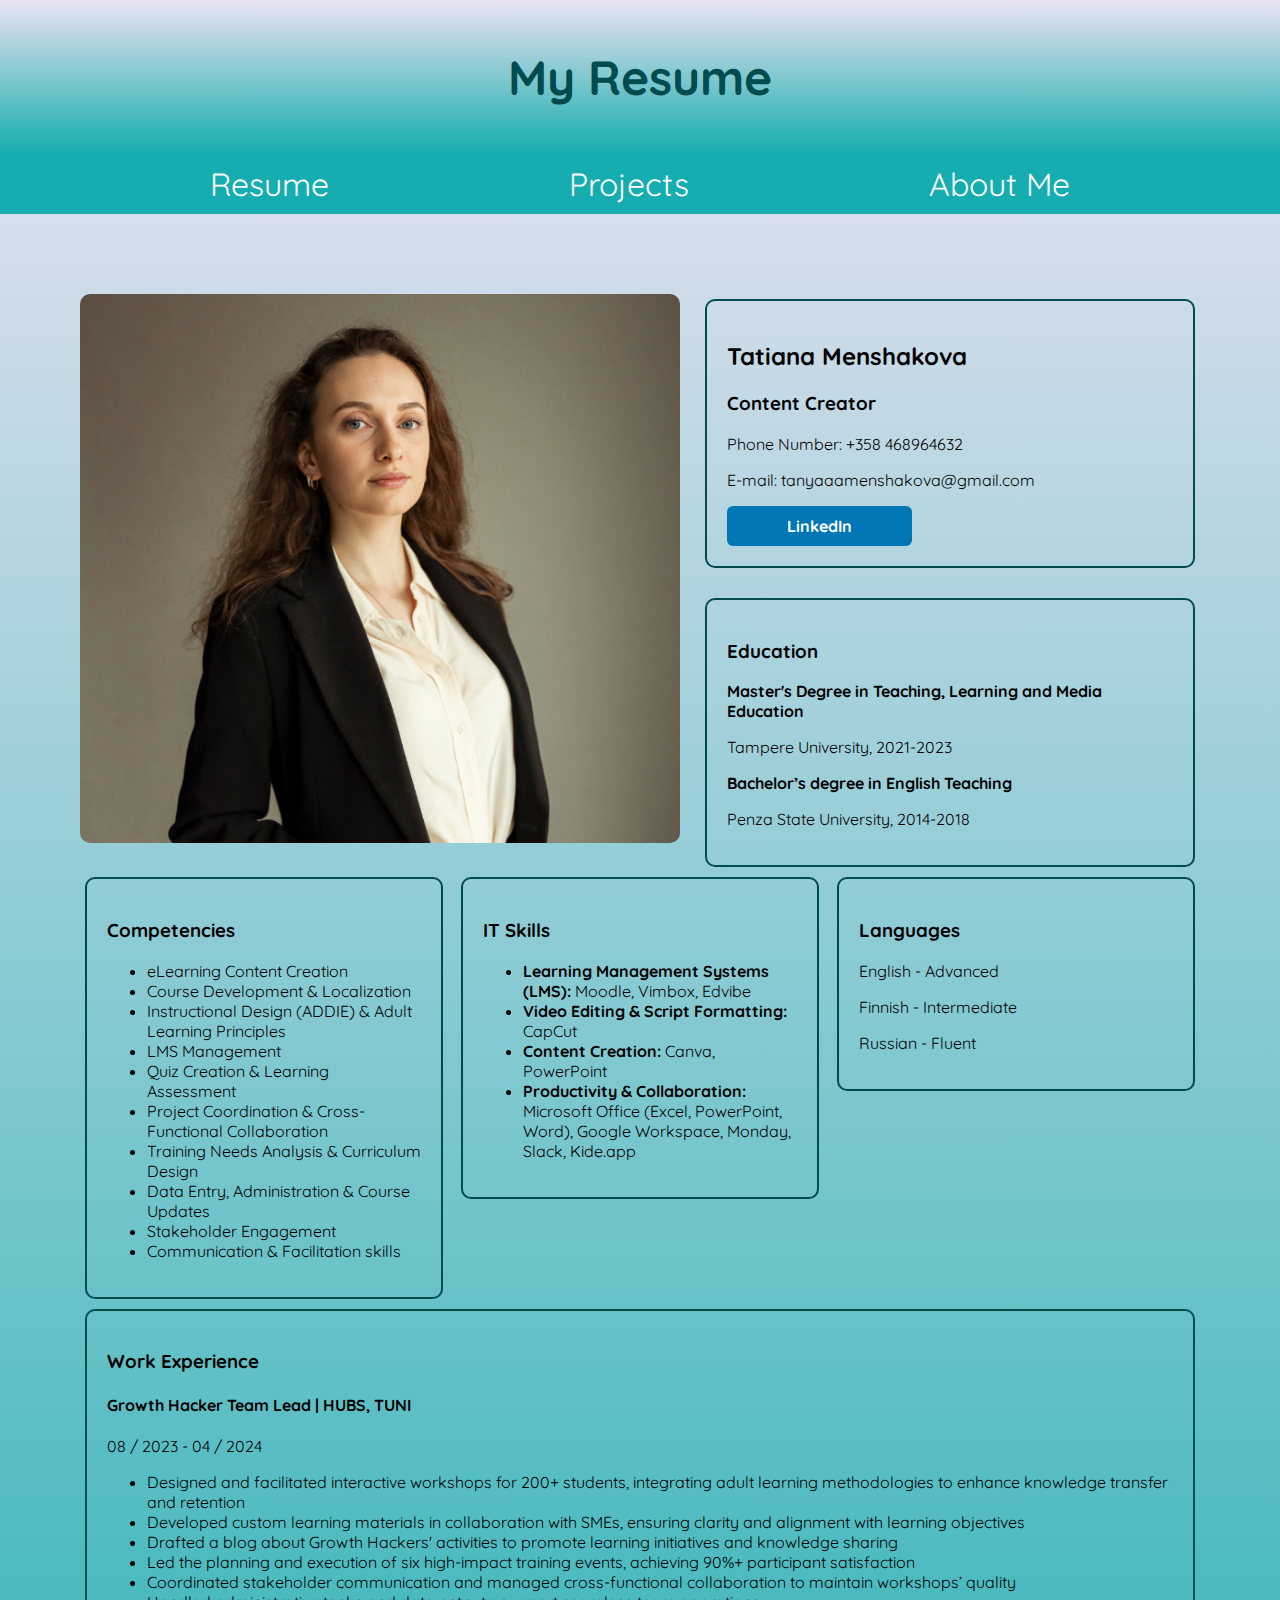
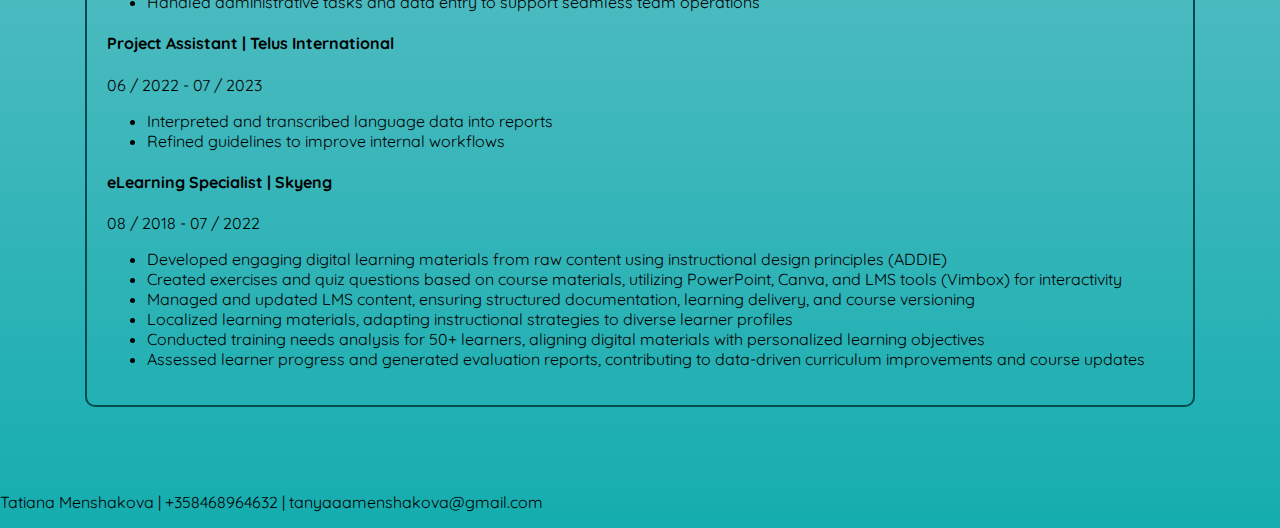
<file: index.html>
<!DOCTYPE html>
<html lang="en">

<head>
	<meta charset="utf-8">
	<title>Resume</title>
	<link rel="stylesheet" href="css/style.css">
	<link rel="stylesheet" type="text/css" href="css/normalize.css">
	<link href="https://fonts.googleapis.com/css2?family=Quicksand&display=swap" rel="stylesheet">
</head>

<body>
	<div id="page-wrapper">
		<header id="header">
			<h1>My Resume</h1>
		</header>
		<nav id="main_nav">
			<ul>
				<li><a href="index.html">Resume</a></li>
				<li><a href="projects.html">Projects</a></li>
				<li><a href="about.html">About Me</a></li>
			</ul>
		</nav>
		<main id="content_wrapper">
			<div id="profile">
				<img class="cv" src="images/cv.jpg" alt="CV portrait picture of Tatiana Menshakova">
				<div id="info">
					<section id="personal_info">
						<h2>Tatiana Menshakova</h2>
						<h3>Content Creator</h3>
						<p>Phone Number: +358 468964632</p>
						<p>E-mail: tanyaaamenshakova&#64;gmail.com</p>
						<a href="https://www.linkedin.com/in/tatiana-menshakova/" class="link" target="_blank">LinkedIn</a>
					</section>
					<section id="education">
						<h3>Education</h3>
						<p><strong>Master's Degree in Teaching, Learning and Media Education</strong></p>
						<p>Tampere University, 2021-2023</p>
						<p><strong>Bachelor’s degree in English Teaching</strong></p>
						<p>Penza State University, 2014-2018</p>
					</section>
				</div>
			</div>
			<div class="section_row">
				<section id="competencies">
					<h3>Competencies</h3>
					<ul>
						<li>eLearning Content Creation</li>
						<li>Course Development &amp; Localization</li>
						<li>Instructional Design (ADDIE) &amp; Adult Learning Principles</li>
						<li>LMS Management</li>
						<li>Quiz Creation &amp; Learning Assessment</li>
						<li>Project Coordination &amp; Cross-Functional Collaboration</li>
						<li>Training Needs Analysis &amp; Curriculum Design</li>
						<li>Data Entry, Administration &amp; Course Updates</li>
						<li>Stakeholder Engagement</li>
						<li>Communication &amp; Facilitation skills</li>
					</ul>
				</section>
				<section id="it_skills">
					<h3>IT Skills</h3>
					<ul>
						<li><strong>Learning Management Systems (LMS):</strong> Moodle, Vimbox, Edvibe</li>
						<li><strong>Video Editing &amp; Script Formatting:</strong> CapCut</li>
						<li><strong>Content Creation:</strong> Canva, PowerPoint</li>
						<li><strong>Productivity &amp; Collaboration:</strong> Microsoft Office (Excel, PowerPoint, Word), Google Workspace, Monday, Slack, Kide.app</li>
					</ul>
				</section>
				<section id="languages">
					<h3>Languages</h3>
					<p>English - Advanced</p>
					<p>Finnish - Intermediate</p>
					<p>Russian - Fluent</p>
				</section>
			</div>
			<section id="work_experience">
				<h3>Work Experience</h3>
				<h4>Growth Hacker Team Lead &vert; HUBS, TUNI</h4>
				<p>08 &sol; 2023 - 04 &sol; 2024</p>
				<ul>
					<li>Designed and facilitated interactive workshops for 200&#43; students, integrating adult learning methodologies to enhance knowledge transfer and retention</li>
					<li>Developed custom learning materials in collaboration with SMEs, ensuring clarity and alignment with learning objectives</li>
					<li>Drafted a blog about Growth Hackers' activities to promote learning initiatives and knowledge sharing</li>
					<li>Led the planning and execution of six high-impact training events, achieving 90&#37;&#43; participant satisfaction</li>
					<li>Coordinated stakeholder communication and managed cross-functional collaboration to maintain workshops’ quality</li>
					<li>Handled administrative tasks and data entry to support seamless team operations</li>
				</ul>
				<h4>Project Assistant &vert; Telus International</h4>
				<p>06 &sol; 2022 - 07 &sol; 2023</p>
				<ul>
					<li>Interpreted and transcribed language data into reports</li>
					<li>Refined guidelines to improve internal workflows</li>
				</ul>
				<h4>eLearning Specialist &vert; Skyeng</h4>
				<p>08 &sol; 2018 - 07 &sol; 2022</p>
				<ul>
					<li>Developed engaging digital learning materials from raw content using instructional design principles (ADDIE)</li>
					<li>Created exercises and quiz questions based on course materials, utilizing PowerPoint, Canva, and LMS tools (Vimbox) for interactivity</li>
					<li>Managed and updated LMS content, ensuring structured documentation, learning delivery, and course versioning</li>
					<li>Localized learning materials, adapting instructional strategies to diverse learner profiles</li>
					<li>Conducted training needs analysis for 50&#43; learners, aligning digital materials with personalized learning objectives</li>
					<li>Assessed learner progress and generated evaluation reports, contributing to data-driven curriculum improvements and course updates</li>
				</ul>
			</section>
		</main>
		<footer id="footer">
			<p>Tatiana Menshakova &vert; +358468964632 &vert; tanyaaamenshakova&#64;gmail.com</p>
		</footer>
	</div>
</body>
</html>
</file>
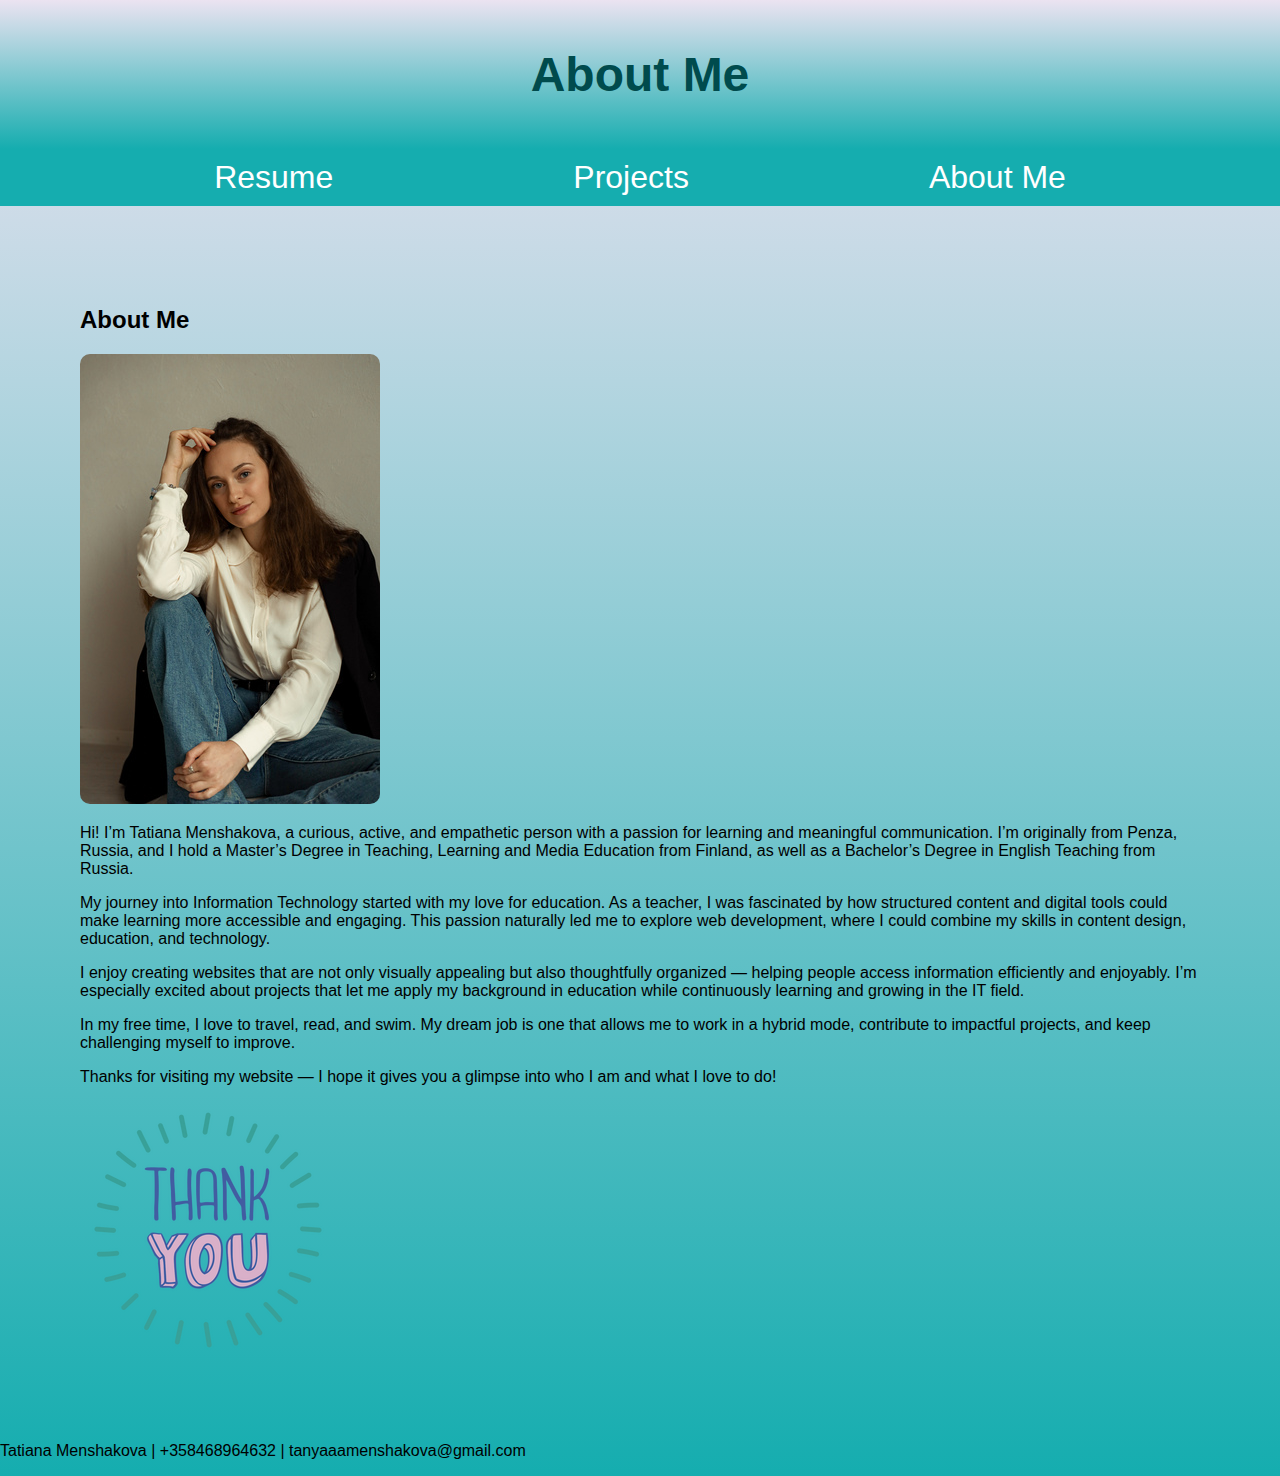
<file: about.html>
<!DOCTYPE html>
<html lang="en">

<head>
	<meta charset="utf-8">
	<title>About Me</title>
	<link rel="stylesheet" href="css/style.css">
	<link rel="stylesheet" type="text/css" href="css/normalize.css">
</head>

<body>
	<div id="page-wrapper">
		<header id="header">
			<h1>About Me</h1>
		</header>
		<nav id="main_nav">
			<ul>
				<li><a href="index.html">Resume</a></li>
				<li><a href="projects.html">Projects</a></li>
				<li><a href="about.html">About Me</a></li>
			</ul>
		</nav>
		<main id="content_wrapper">
			<section id="about_me">
				<h2>About Me</h2>
				<img class="me" src="images/me.jpeg" alt="Casual picture of Tatiana Menshakova">
				<p>Hi! I’m Tatiana Menshakova, a curious, active, and empathetic person with a passion for learning and meaningful communication. I’m originally from Penza, Russia, and I hold a Master’s Degree in Teaching, Learning and Media Education from Finland, as well as a Bachelor’s Degree in English Teaching from Russia.</p>
				<p>My journey into Information Technology started with my love for education. As a teacher, I was fascinated by how structured content and digital tools could make learning more accessible and engaging. This passion naturally led me to explore web development, where I could combine my skills in content design, education, and technology.</p>
				<p>I enjoy creating websites that are not only visually appealing but also thoughtfully organized — helping people access information efficiently and enjoyably. I’m especially excited about projects that let me apply my background in education while continuously learning and growing in the IT field.</p>
				<p>In my free time, I love to travel, read, and swim. My dream job is one that allows me to work in a hybrid mode, contribute to impactful projects, and keep challenging myself to improve.</p>
				<p>Thanks for visiting my website — I hope it gives you a glimpse into who I am and what I love to do!</p>
				<img class="thankyou" src="images/thankyou.png" alt="A clipart picture saying Thank You">
			</section>	
		</main>
		<footer id="footer">
			<p>Tatiana Menshakova &vert; +358468964632 &vert; tanyaaamenshakova&#64;gmail.com</p>
		</footer>
	</div>
</body>
</file>
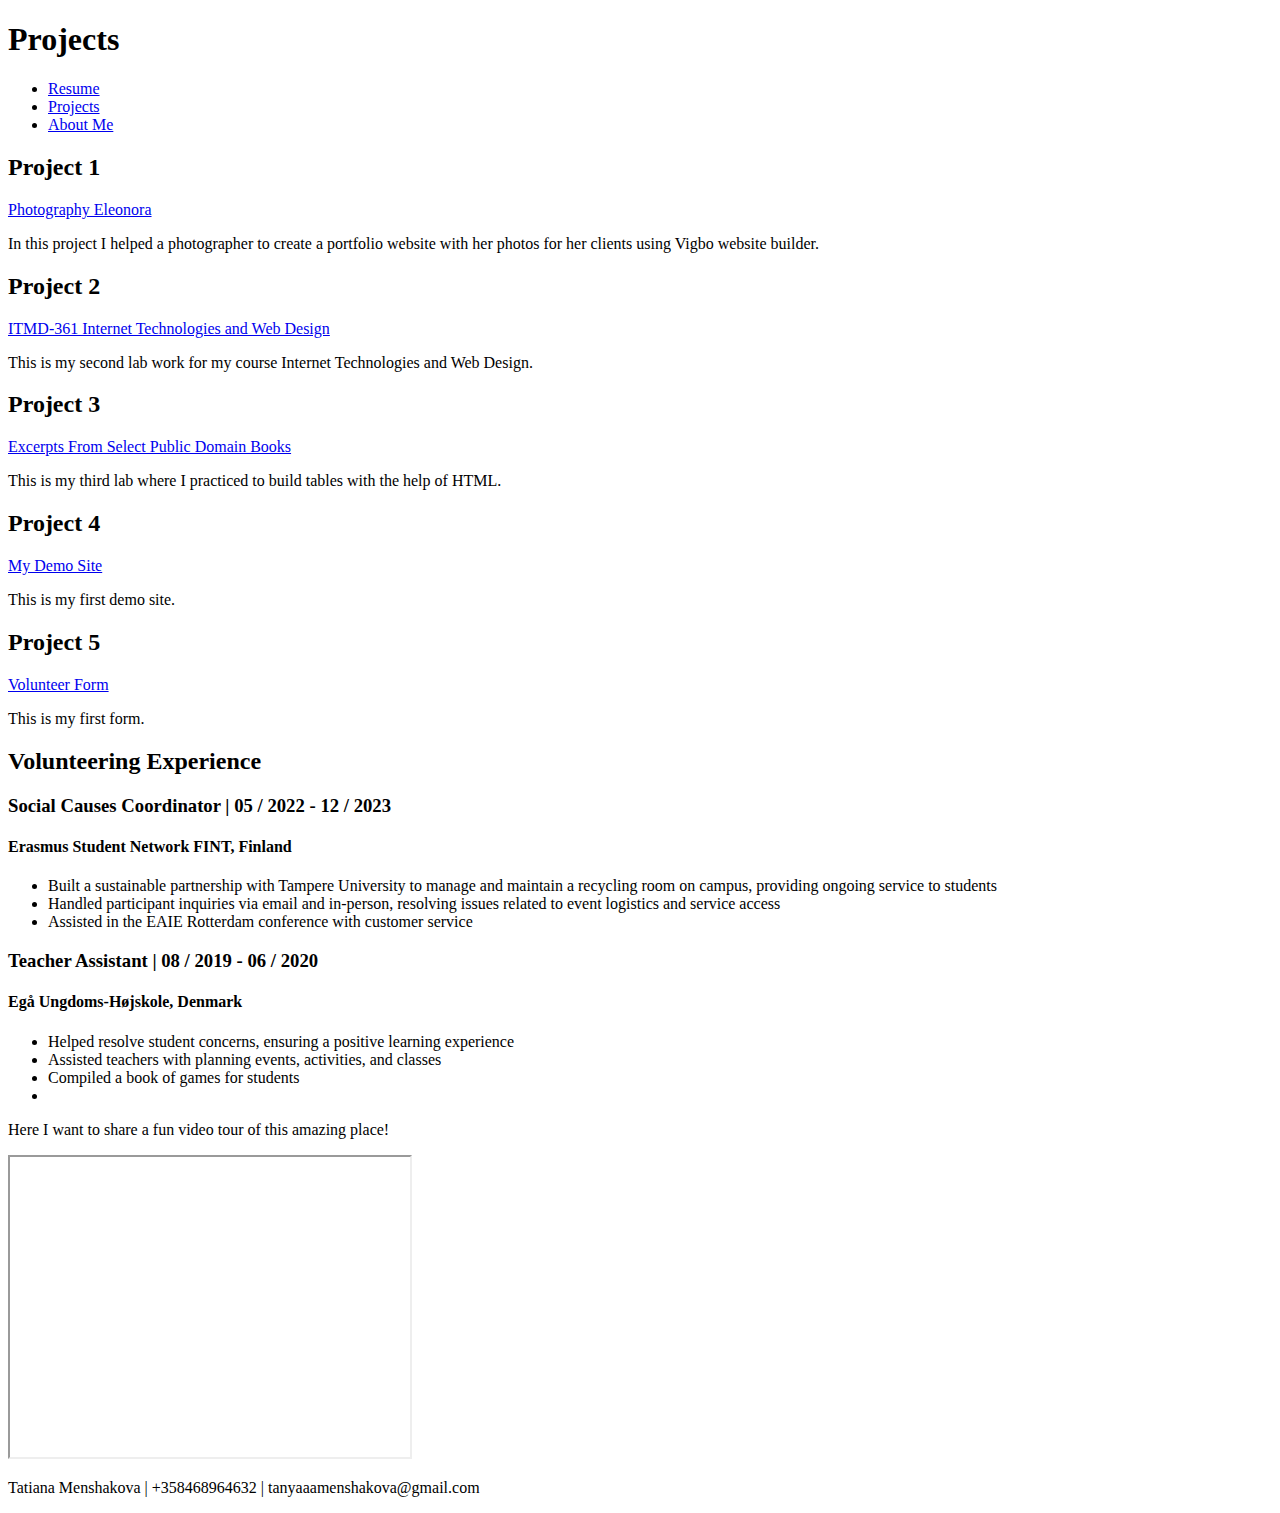
<file: projects.html>
<!DOCTYPE html>
<html lang="en">

<head>
	<meta charset="utf-8">
	<title>Projects</title>
</head>

<body>
	<div id="page-wrapper">
		<header id="header">
			<h1>Projects</h1>
		</header>
		<nav id="main_nav">
			<ul>
				<li><a href="index.html">Resume</a></li>
				<li><a href="projects.html">Projects</a></li>
				<li><a href="about.html">About Me</a></li>
			</ul>
		</nav>
		<main id="content_wrapper">
			<section id="project_1">
				<h2>Project 1</h2>
				<a href="https://u203244-1.web07.vigbo.site/main/post-preview/6872719?view-panel=main%2Fpost-preview%2F6872719&fbclid=PAZXh0bgNhZW0CMTEAAadpy6Q_olE_1xpR_p0DtLsziUMXgv00NC3U5T649DMQRgKvLGsph0sWXVPUvA_aem_WfZNNhLLqWqugetB_3J_SA">Photography Eleonora</a>
				<p>In this project I helped a photographer to create a portfolio website with her photos for her clients using Vigbo website builder.</p>
				<h2>Project 2</h2>
				<a href="https://tatianamenshakova.github.io/lab2/">ITMD-361 Internet Technologies and Web Design</a>
				<p>This is my second lab work for my course Internet Technologies and Web Design.</p>
				<h2>Project 3</h2>
				<a href="https://tatianamenshakova.github.io/lab-3/">Excerpts From Select Public Domain Books</a>
				<p>This is my third lab where I practiced to build tables with the help of HTML.</p>
				<h2>Project 4</h2>
				<a href="https://tatianamenshakova.github.io/Lab_4/">My Demo Site</a>
				<p>This is my first demo site.</p>
				<h2>Project 5</h2>
				<a href="https://tatianamenshakova.github.io/Lab_5/">Volunteer Form</a>
				<p>This is my first form.</p>
			</section>
			<section id="volunteering_experience">
				<h2>Volunteering Experience</h2>
				<h3>Social Causes Coordinator &vert; 05 &sol; 2022  -  12 &sol; 2023</h3>
				<h4>Erasmus Student Network FINT, Finland</h4>
				<ul>
					<li>Built a sustainable partnership with Tampere University to manage and maintain a recycling room on campus, providing ongoing service to students</li>
					<li>Handled participant inquiries via email and in-person, resolving issues related to event logistics and service access</li>
					<li>Assisted in the EAIE Rotterdam conference with customer service</li>
				</ul>
				<h3>Teacher Assistant &vert; 08 &sol; 2019  -  06 &sol; 2020</h3>
				<h4>Eg&aring; Ungdoms-H&oslash;jskole, Denmark</h4>
				<ul>
					<li>Helped resolve student concerns, ensuring a positive learning experience</li>
					<li>Assisted teachers with planning events, activities, and classes</li>
					<li>Compiled a book of games for students<li>
				</ul>
				<p>Here I want to share a fun video tour of this amazing place!</p>
				<div id="video">
					<iframe width="400" height="300" src="https://www.youtube.com/embed/cbteMH4DLos" allowfullscreen></iframe>
				</div>
			</section>	
		</main>
		<footer id="footer">
			<p>Tatiana Menshakova &vert; +358468964632 &vert; tanyaaamenshakova&#64;gmail.com</p>
		</footer>
	</div>
</body>
</file>
<file: css/style.css>
body {
  font-family: "Quicksand", sans-serif;
	background: linear-gradient(to top, #15adaf 0%, #ebe3f1 100%);
}

#header {
	text-align: center;
	color: #004b4d;
	font-size: 1.5rem;
	padding: 15px;
	background: linear-gradient(to top, #15adaf 0%, #ebe3f1 100%);
}	

#main_nav {
  background-color: #15adaf;
  overflow: hidden;
	font-size: 2rem;
}

#nav-container {
  float: left;
  width: 100%;
  position: relative;
}

#main_nav ul {
  list-style-type: none;
  margin: 0;
	padding: 0;
	position: relative;
  left: 50%;
  float: left;
}

#main_nav ul li {
  float: left;
  position: relative;
  right: 50%;
	display: block;
}

#main_nav ul li a {
  display: block;
	padding: 10px 120px;
  color: #fff;
  text-decoration: none;
	border-radius: 10px;
}

#main_nav ul li a:hover {
  background-color: #007d80;
}

img {
	border-radius: 10px;
	border: 2px solid #004b4d;
}

#content_wrapper {
	margin-top: none;
	margin: 30px;
	padding: 50px;
}

#profile {
  display: flex;
  gap: 20px;
  align-items: flex-start;
}

.cv {
	max-width: 600px;
	height: auto;
	flex-shrink: 0;
}

#info {
  display: flex;
  flex-direction: column;
  flex-grow: 1;
  gap: 20px;
}

#personal_info, #education, #competencies, #it_skills, #languages, #work_experience {
	border: 2px solid #004b4d;
	padding: 20px;
	margin: 5px;
	border-radius: 10px;
}

.link {
	display: inline-block;
  background-color: #0077b5;
  color: white;
  padding: 10px 60px;
  text-decoration: none;
  border-radius: 6px;
  font-weight: bold;
  transition: background-color 0.3s;
	float: center;
}

.link:hover {
  background-color: #005f8d;
}

.section_row {
  display: flex;
  flex-wrap: wrap;
  gap: 0.5rem;
  justify-content: space-between;
  align-items: flex-start;
}

.section_row section {
  flex: 1 1 30%;
  min-width: 250px;
  box-sizing: border-box;
  padding: 1rem;
}

@media (max-width: 768px) {
  .section_row {
    flex-direction: column;
  }
}
</file>
